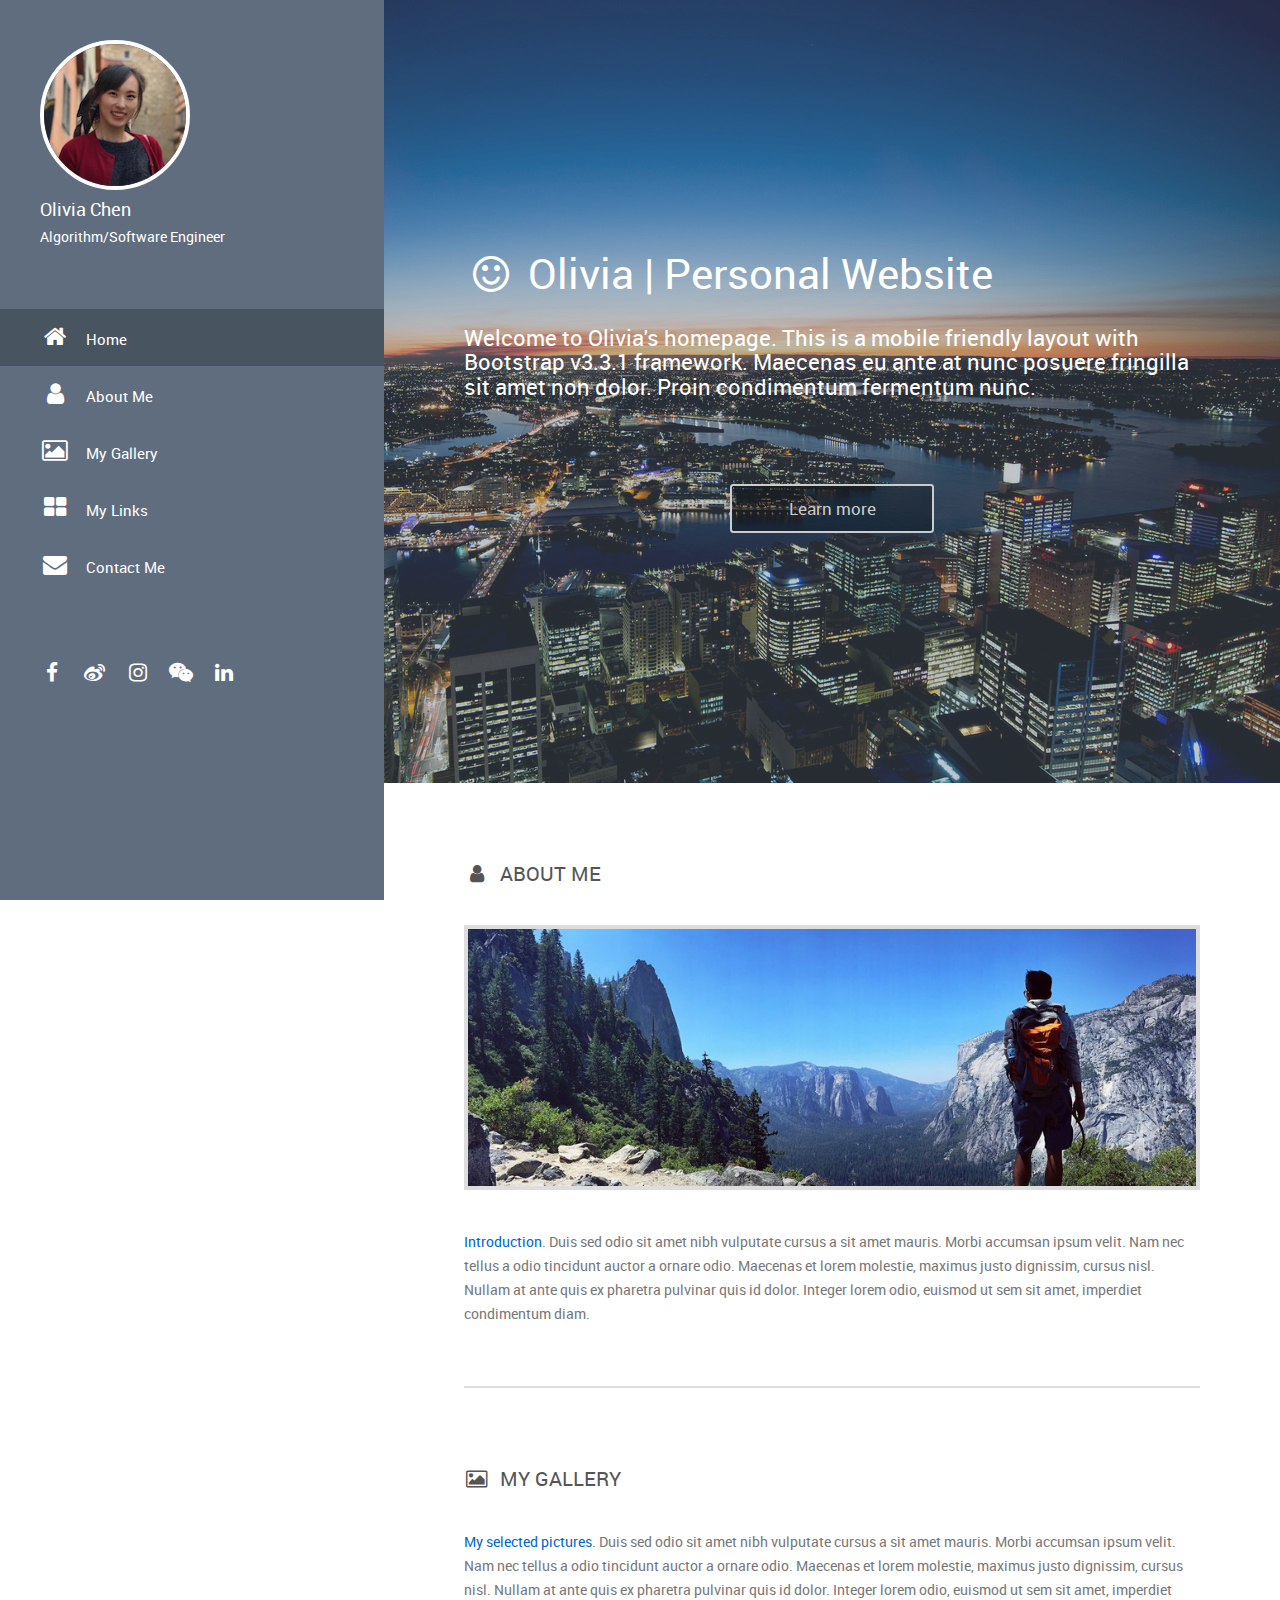
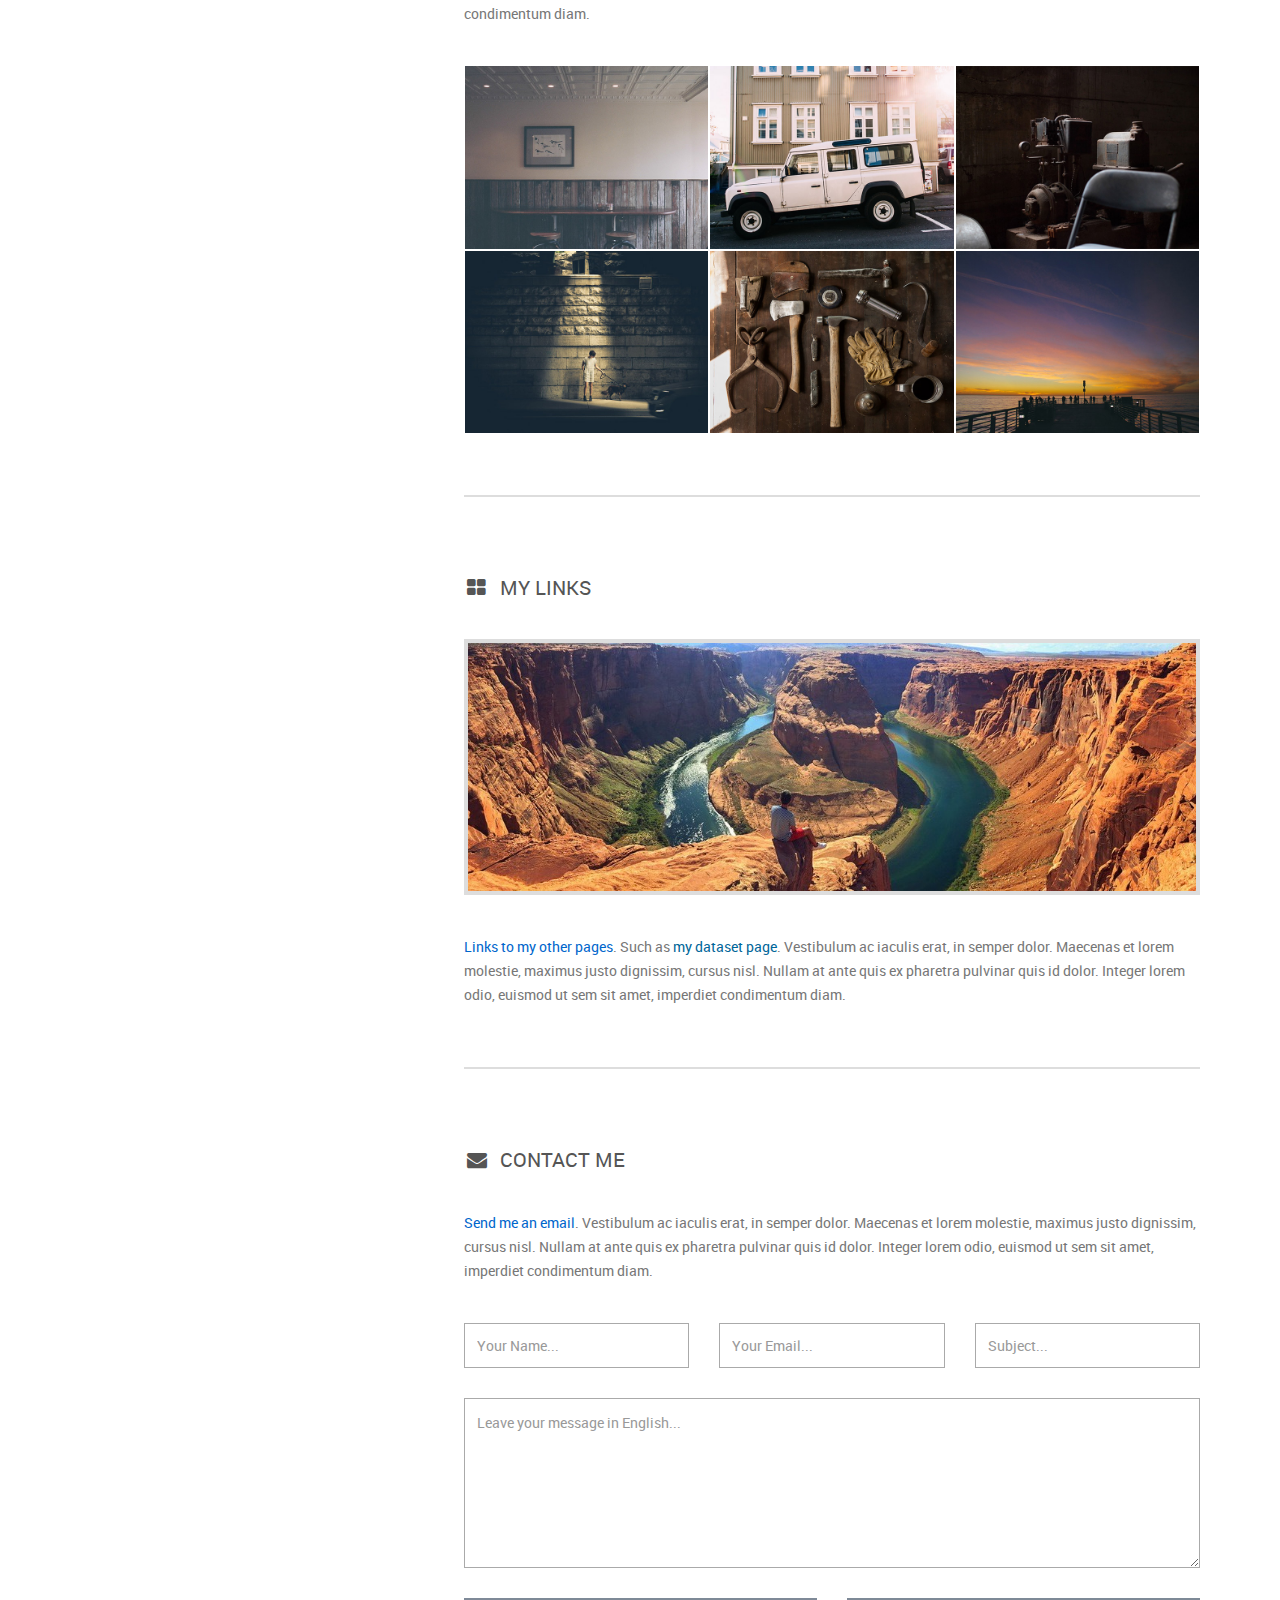
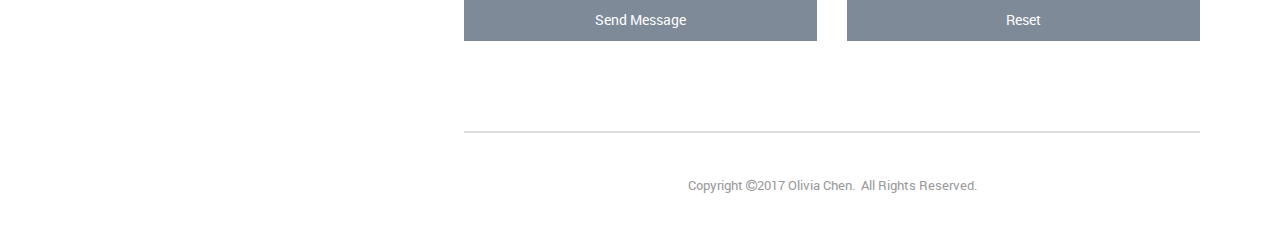
<file: index.html>
<!DOCTYPE html>
<!--[if lt IE 7]>      <html class="no-js lt-ie9 lt-ie8 lt-ie7"> <![endif]-->
<!--[if IE 7]>         <html class="no-js lt-ie9 lt-ie8"> <![endif]-->
<!--[if IE 8]>         <html class="no-js lt-ie9"> <![endif]-->
<!--[if gt IE 8]><!--> <html class="no-js"> <!--<![endif]-->
    <head>
        <meta charset="utf-8">
        <meta http-equiv="X-UA-Compatible" content="IE=edge">
        <title>Olivia's Homepage</title>
        <meta name="description" content="">
        <meta name="viewport" content="width=device-width, initial-scale=1">
        
        <link rel="stylesheet" href="css/normalize.css">
        <link rel="stylesheet" href="css/font-awesome.css">
        <link rel="stylesheet" href="css/bootstrap.min.css">
        <link rel="stylesheet" href="css/templatemo-style.css">
        <script src="js/vendor/modernizr-2.6.2.min.js"></script>
    </head>
    <body>
        <!--[if lt IE 7]>
            <p class="browsehappy">You are using an <strong>outdated</strong> browser. Please <a href="http://browsehappy.com/">upgrade your browser</a> to improve your experience.</p>
        <![endif]-->
    
        <div class="responsive-header visible-xs visible-sm">
            <div class="container">
                <div class="row">
                    <div class="col-md-12">
                        <div class="top-section">
                            <div class="profile-image">
                                <img src="img/profile.jpg" alt="Olivia">
                            </div>
                            <div class="profile-content">
                                <h3 class="profile-title">Olivia Chen</h3>
                                <p class="profile-description">Algorithm/Software Engineer</p>
                            </div>
                        </div>
                    </div>
                </div>
                <a href="#" class="toggle-menu"><i class="fa fa-bars"></i></a>
                <div class="main-navigation responsive-menu">
                    <ul class="navigation">
                        <li><a href="#top2"><i class="fa fa-home fa-fw"></i>Home</a></li>
                        <li><a href="#about"><i class="fa fa-user fa-fw"></i>About</a></li>
                        <li><a href="#projects"><i class="fa fa-photo fa-fw"></i>Gallery</a></li>
                        <li><a href="#links"><i class="fa fa-th-large fa-fw"></i>Links</a></li>
                        <li><a href="#contact"><i class="fa fa-envelope fa-fw"></i>Contact</a></li>
                    </ul>
                </div>
            </div>
        </div>
		
        <!-- SIDEBAR -->
        <div class="sidebar-menu hidden-xs hidden-sm">
            <div class="top-section">
                <div class="profile-image">
                    <img src="img/profile.jpg" onMouseOver="this.src='img/profile-hover.jpg'" onMouseOut="this.src='img/profile.jpg'" alt="Olivia">
                </div>
                <h3 class="profile-title">Olivia Chen</h3>
                <p class="profile-description">Algorithm/Software Engineer</p>
            </div> <!-- top-section -->
            <div class="main-navigation">
                <ul class="navigation">
                    <li><a href="#top"><i class="fa fa-home fa-fw"></i>Home</a></li>
                    <li><a href="#about"><i class="fa fa-user fa-fw"></i>About Me</a></li>
                    <li><a href="#projects"><i class="fa fa-photo fa-fw"></i>My Gallery</a></li>
                    <li><a href="#links"><i class="fa fa-th-large fa-fw"></i>My Links</a></li>
                    <li><a href="#contact"><i class="fa fa-envelope fa-fw"></i>Contact Me</a></li>
                </ul>
            </div> <!-- .main-navigation -->
            <div class="social-icons">
                <ul>
                    <li><a href="http://www.facebook.com/clarenceliangqiao" target="_black"><i class="fa fa-facebook fa-fw"></i></a></li>
                    <li><a href="http://www.weibo.com/clarenceliang" target="_black"><i class="fa fa-weibo fa-fw"></i></a></li>
                    <li><a href="http://www.instagram.com/clarence_liang" target="_black"><i class="fa fa-instagram fa-fw"></i></a></li>
                    <li><a href="javascript:void(0);" onclick="shareOnWechat()"><i class="fa fa-weixin fa-fw"></i></a></li>
                    <li><a href="http://www.linkedin.com/in/qiao-liang-30131b106/" target="_black"><i class="fa fa-linkedin fa-fw"></i></a></li>
                </ul>
            </div> <!-- .social-icons -->
        </div> <!-- .sidebar-menu -->
        

        <!-- WELCOME INFORMATION -->
		<div class="copyrights">Copyright <i class="fa fa-copyright"></i>2017 <a href="#top">Olivia Chen</a>. &nbsp;All Rights Reserved.</a></div>
        
        <div class="banner-bg2 visible-sm visible-xs" id="top2">
            <div class="banner-overlay"></div>
            <div class="welcome-text">
                <h2><i class="fa fa-smile-o fa-fw"></i>&nbsp;Olivia | Personal Website</h2>
                <h5>Welcome to Olivia's homepage. This is a mobile friendly layout with Bootstrap v3.3.1 framework. Maecenas eu ante at nunc posuere fringilla sit amet non dolor. Proin condimentum fermentum nunc.</h5>
            </div>
        </div>

        <div class="banner-bg hidden-sm hidden-xs" id="top">
            <div class="banner-overlay"></div>
            <div class="welcome-text">
                <h2><i class="fa fa-smile-o fa-fw"></i>&nbsp;Olivia | Personal Website</h2>
                <h5>Welcome to Olivia's homepage. This is a mobile friendly layout with Bootstrap v3.3.1 framework. Maecenas eu ante at nunc posuere fringilla sit amet non dolor. Proin condimentum fermentum nunc.</h5>
                <ul class="navigation" align="center">
                    <li><a href="#about" class="learn-more">Learn more</a></li>
                </ul>
            </div>
        </div>


        <!-- MAIN CONTENT -->
        <div class="main-content">
            <div class="fluid-container">

                <div class="content-wrapper">
                
                    <!-- ABOUT -->
                    <div class="page-section" id="about">
                    <div class="row">
                        <div class="col-md-12">
                            <h4 class="widget-title"><i class="fa fa-user fa-fw"></i> &nbsp;ABOUT ME</h4>
                            <div class="about-image">
                                <img src="img/8.jpg" alt="about me">
                            </div>
                            <p><span class="blue">Introduction</span>. Duis sed odio sit amet nibh vulputate cursus a sit amet mauris. Morbi accumsan ipsum velit. Nam nec tellus a odio tincidunt auctor a ornare odio. Maecenas et lorem molestie, maximus justo dignissim, cursus nisl. Nullam at ante quis ex pharetra pulvinar quis id dolor. Integer lorem odio, euismod ut sem sit amet, imperdiet condimentum diam.</p>
                            <hr>
                        </div>
                    </div> <!-- #about -->
                    </div>
                    
                    <!-- PROJECTS -->
                    <div class="page-section" id="projects">
                    <div class="row">
                        <div class="col-md-12">
                            <h4 class="widget-title"><i class="fa fa-photo fa-fw"></i> &nbsp;MY GALLERY</h4>
                            <p><span class="blue">My selected pictures</span>. Duis sed odio sit amet nibh vulputate cursus a sit amet mauris. Morbi accumsan ipsum velit. Nam nec tellus a odio tincidunt auctor a ornare odio. Maecenas et lorem molestie, maximus justo dignissim, cursus nisl. Nullam at ante quis ex pharetra pulvinar quis id dolor. Integer lorem odio, euismod ut sem sit amet, imperdiet condimentum diam.</p>
                        </div>
                    </div>
                    <div class="row projects-holder">
                        <div class="col-md-4 col-sm-6">
                            <div class="project-item">
                                <img src="img/1.jpg" alt="">
                                <div class="project-hover">
                                    <div class="inside">
                                        <h5><a href="#">Pellentesque porta ligula</a></h5>
                                        <p>Lorem ipsum dolor sit amet, consectetur adipiscing elit. Aliquam cursus</p>
                                    </div>
                                </div>
                            </div>
                        </div>
                        <div class="col-md-4 col-sm-6">
                            <div class="project-item">
                                <img src="img/2.jpg" alt="">
                                <div class="project-hover">
                                    <div class="inside">
                                        <h5><a href="#">Pellentesque porta ligula</a></h5>
                                        <p>Lorem ipsum dolor sit amet, consectetur adipiscing elit. Aliquam cursus</p>
                                    </div>
                                </div>
                            </div>
                        </div>
                        <div class="col-md-4 col-sm-6">
                            <div class="project-item">
                                <img src="img/3.jpg" alt="">
                                <div class="project-hover">
                                    <div class="inside">
                                        <h5><a href="#">Pellentesque porta ligula</a></h5>
                                        <p>Lorem ipsum dolor sit amet, consectetur adipiscing elit. Aliquam cursus.</p>
                                    </div>
                                </div>
                            </div>
                        </div>
                        <div class="col-md-4 col-sm-6">
                            <div class="project-item">
                                <img src="img/4.jpg" alt="">
                                <div class="project-hover">
                                    <div class="inside">
                                        <h5><a href="#">Pellentesque porta ligula</a></h5>
                                        <p>Quisque mattis sit amet dolor eu scelerisque. Vivamus bibendum massa et nisl tempus commodo.</p>
                                    </div>
                                </div>
                            </div>
                        </div>
                        <div class="col-md-4 col-sm-6">
                            <div class="project-item">
                                <img src="img/5.jpg" alt="">
                                <div class="project-hover">
                                    <div class="inside">
                                        <h5><a href="#">Pellentesque porta ligula</a></h5>
                                        <p>Quisque mattis sit amet dolor eu scelerisque. Vivamus bibendum massa et nisl tempus commodo.</p>
                                    </div>
                                </div>
                            </div>
                        </div>
                        <div class="col-md-4 col-sm-6">
                            <div class="project-item">
                                <img src="img/6.jpg" alt="">
                                <div class="project-hover">
                                    <div class="inside">
                                        <h5><a href="#">Pellentesque porta ligula</a></h5>
                                        <p>Quisque mattis sit amet dolor eu scelerisque. Vivamus bibendum massa et nisl tempus commodo.</p>
                                    </div>
                                </div>
                            </div>
                        </div>
                    </div> <!-- .projects-holder -->
                    </div>
                    <hr>


                    <!-- link -->
                    <div class="page-section" id="links">
                    <div class="row">
                        <div class="col-md-12">
                            <h4 class="widget-title"><i class="fa fa-th-large fa-fw"></i> &nbsp;MY LINKS</h4>
                            <div class="about-image">
                                <img src="img/9.jpg" alt="my links">
                            </div>
                            <p><span class="blue">Links to my other pages</span>. Such as <a rel="nofollow" href="http://www.clarenceliang.com/dataset">my dataset page</a>. Vestibulum ac iaculis erat, in semper dolor. Maecenas et lorem molestie, maximus justo dignissim, cursus nisl. Nullam at ante quis ex pharetra pulvinar quis id dolor. Integer lorem odio, euismod ut sem sit amet, imperdiet condimentum diam.</p>
                            </p>
                        <hr>
                        </div>
                    </div> <!-- #about -->
                    </div>


                    <!-- CONTACT -->
                    <div class="page-section" id="contact">
                    <div class="row">
                        <div class="col-md-12">
                            <h4 class="widget-title"><i class="fa fa-envelope fa-fw"></i> &nbsp;CONTACT ME</h4>
                            <p><span class="blue">Send me an email</span>. Vestibulum ac iaculis erat, in semper dolor. Maecenas et lorem molestie, maximus justo dignissim, cursus nisl. Nullam at ante quis ex pharetra pulvinar quis id dolor. Integer lorem odio, euismod ut sem sit amet, imperdiet condimentum diam.</p>
                        </div>
                    </div>
                    <div class="row">
                        <form action="mailto:clarenceliang@foxmail.com" method="post" class="contact-form">
                            <fieldset class="col-md-4 col-sm-6">
                                <input type="text" id="your-name" placeholder="Your Name...">
                            </fieldset>
                            <fieldset class="col-md-4 col-sm-6">
                                <input type="email" id="email" placeholder="Your Email...">
                            </fieldset>
                            <fieldset class="col-md-4 col-sm-12">
                                <input type="text" id="your-subject" placeholder="Subject...">
                            </fieldset>
                            <fieldset class="col-md-12 col-sm-12">
                                <textarea name="message" id="message" cols="30" rows="6" placeholder="Leave your message in English..."></textarea>
                            </fieldset>
                            <fieldset class="col-md-6 col-sm-6">
                                <input type="submit" class="button big default" value="Send Message">
                            </fieldset>
                            <fieldset class="col-md-6 col-sm-6" style = "text-align:right;">
                                <input type="reset" class="button big default" ; value="Reset">
                            </fieldset>
                        </form>
                    </div> <!-- .contact-form -->
                    </div>
                    <hr>

                    <div class="row" id="footer">
                        <div class="col-md-12 text-center">
                            <p class="copyright-text">Copyright <i class="fa fa-copyright"></i>2017 
                                <nobr class="navigation">
                                    <a href="#top">Olivia Chen</a>. &nbsp;All Rights Reserved.
                                </nobr>
                            </p>
                        </div>
                    </div>

                </div>

            </div>
        </div>

        <script src="js/vendor/jquery-1.10.2.min.js"></script>
        <script src="js/min/plugins.min.js"></script>
        <script src="js/min/main.min.js"></script>
        <script src="js/jquery.parallax.js"></script>

    </body>
</html>
</file>
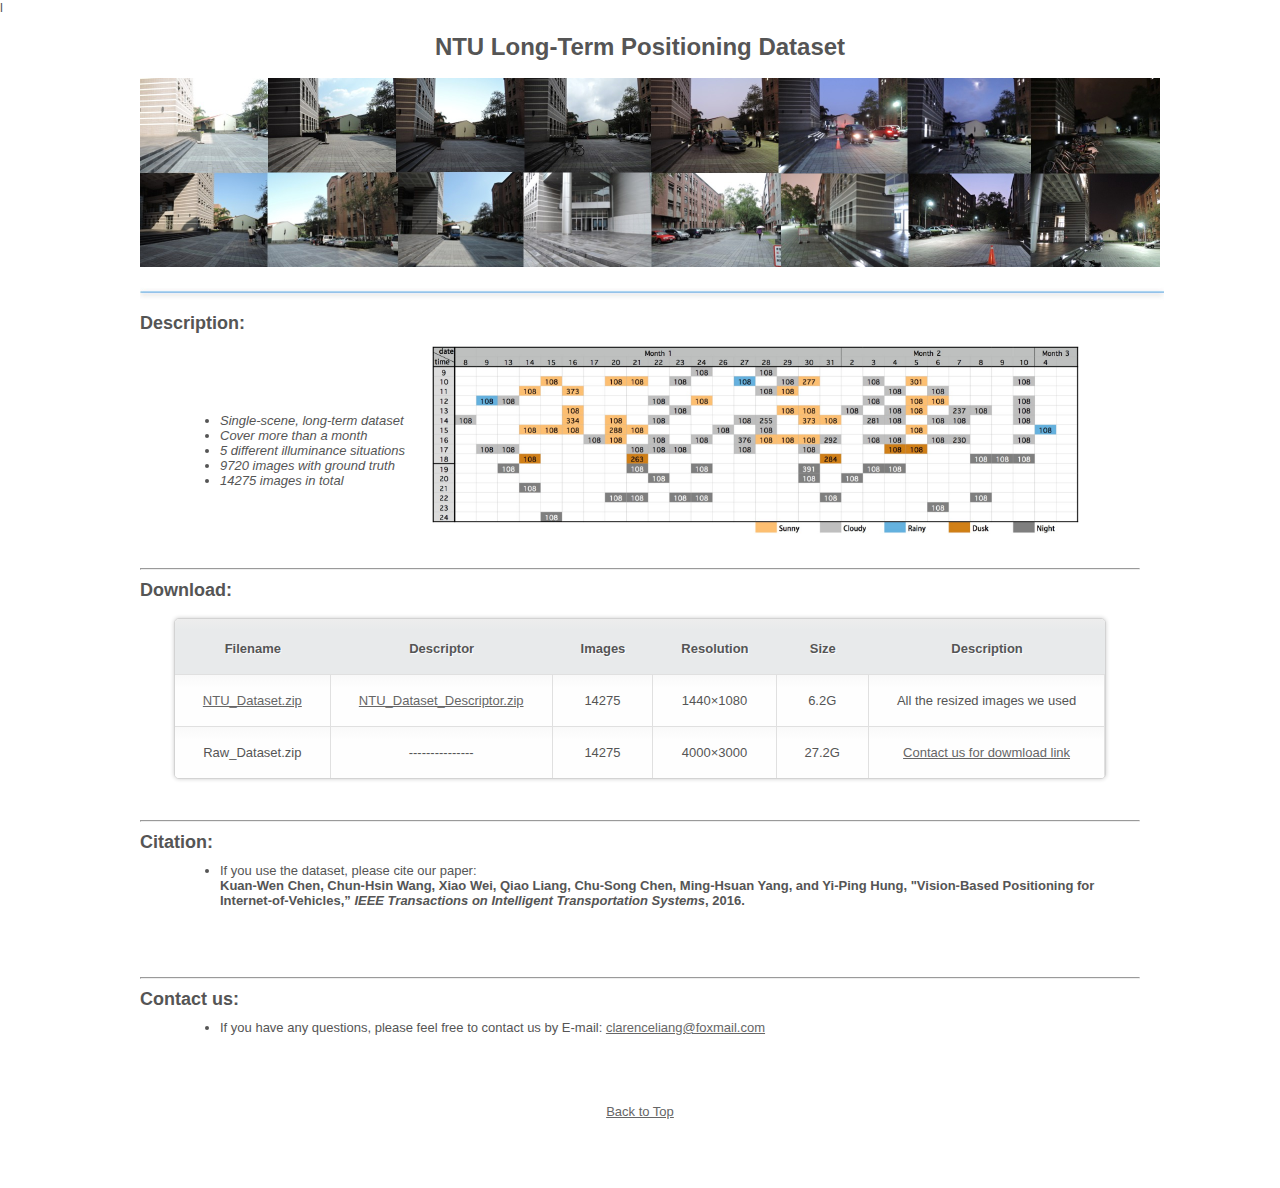
<file: dataset/index.html>
l<!doctype html>
<html>
<head>
	<meta charset="UTF-8">
	<style type="text/css">
	html, body, div, span, object, iframe,
	h2, h3, h4, h5, h6, blockquote, pre,
	abbr, address, cite, code,
	del, dfn, em, img, ins, kbd, q, samp,
	small, strong, sub, sup, var,
	b, i,
	dl, dt, dd, ol, ul, li,
	fieldset, form, label, legend,
	table, caption, tbody, tfoot, thead, tr, th, td {
		margin:0;
		padding:0;
		border:0;
		outline:0;
		font-size:100%;
		vertical-align:baseline;
		background:transparent;
	}
	
	a {color:#666;}
	
	table {
		overflow:hidden;
		border:1px solid #d3d3d3;
		background:#fefefe;
		width:70%;
		margin:2% auto 0;
		-moz-border-radius:5px; /* FF1+ */
		-webkit-border-radius:5px; /* Saf3-4 */
		border-radius:5px;
		-moz-box-shadow: 0 0 4px rgba(0, 0, 0, 0.2);
		-webkit-box-shadow: 0 0 4px rgba(0, 0, 0, 0.2);
	}
	
	th, td {padding:18px 28px 18px; text-align:center; }
	
	th {padding-top:22px; text-shadow: 1px 1px 1px #fff; background:#e8eaeb;}
	
	td {border-top:1px solid #e0e0e0; border-right:1px solid #e0e0e0;}
	
	tr.odd-row td {background:#f6f6f6;}
	
	td.first, th.first {text-align:left}
	
	td.last {border-right:none;}

	td {
		background: -moz-linear-gradient(100% 25% 90deg, #fefefe, #f9f9f9);
		background: -webkit-gradient(linear, 0% 0%, 0% 25%, from(#f9f9f9), to(#fefefe));
	}
	
	tr.odd-row td {
		background: -moz-linear-gradient(100% 25% 90deg, #f6f6f6, #f1f1f1);
		background: -webkit-gradient(linear, 0% 0%, 0% 25%, from(#f1f1f1), to(#f6f6f6));
	}
	
	th {
		background: -moz-linear-gradient(100% 20% 90deg, #e8eaeb, #ededed);
		background: -webkit-gradient(linear, 0% 0%, 0% 20%, from(#ededed), to(#e8eaeb));
	}
	
	tr:first-child th.first {
		-moz-border-radius-topleft:5px;
		-webkit-border-top-left-radius:5px; /* Saf3-4 */
	}
	
	tr:first-child th.last {
		-moz-border-radius-topright:5px;
		-webkit-border-top-right-radius:5px; /* Saf3-4 */
	}
	
	tr:last-child td.first {
		-moz-border-radius-bottomleft:5px;
		-webkit-border-bottom-left-radius:5px; /* Saf3-4 */
	}
	
	tr:last-child td.last {
		-moz-border-radius-bottomright:5px;
		-webkit-border-bottom-right-radius:5px; /* Saf3-4 */
	}
	body {
		margin:0;
		padding:0;
		font:13px/15px "Helvetica Neue",Arial, Helvetica, sans-serif;
		color: #555;
	}
	.main {margin: 0 auto; width : 1000px;}
	.box{margin:10px auto;}
	.box .img{float:right;display:inline;margin-right:6%;}
	.box .list{float:left;margin-left:8%;}
</style>
<title>NTU Image Dataset</title>
</head>

<body>
<div class="main">
<h1 style="text-align: center; font-size: 24px;">
	<strong><p>NTU Long-Term Positioning Dataset</p></strong>
</h1>
<div align="center"><p><img src="dataset.jpg" width="1020" height="189"  alt=""/></p></div>
<div class="box">
	<div align="center"><img src="line.jpg" width="1024" height="23"  alt=""/></div>
	<p><span style="font-size: 18px;"><strong>Description:</strong></span></p>
    <div class="list">
    <ul>
    	<ol><p>&nbsp;</p></ol><ol><p>&nbsp;</p></ol>
		<li><em>Single-scene, long-term dataset</em></li>
		<li><em>Cover more than a month</em></li>
		<li><em>5 different illuminance situations</em></li>
		<li><em>9720 images with ground truth</em></li>
		<li><em>14275 images in total</em></li>
	</ul>
    </div>
    <div class="img">
		<img src="form.jpg" width="650" height="190"  alt=""/>
	</div>
</div>
<div class="box">
	<ol><p>&nbsp;</p></ol><ol><p>&nbsp;</p></ol><ol><p>&nbsp;</p></ol><ol><p>&nbsp;</p></ol><ol><p>&nbsp;</p></ol><ol><p>&nbsp;</p></ol><ol><p>&nbsp;</p></ol><ol><p>&nbsp;</p></ol><ol>
	<hr />
	<p><span style="font-size: 18px;"><strong>Download:</strong></span></p>
    <div id="content">
    <table cellspacing="0">
    <tr><th>Filename</th><th>Descriptor</th><th>Images</th><th>Resolution</th><th>Size</th><th>Description</th></tr>
    <tr><td><a href="http://140.112.31.113/dataset/NTU_Dataset.zip">NTU_Dataset.zip</a></td><td><a href="http://140.112.31.113/dataset/NTU_Dataset_Descriptor.zip">NTU_Dataset_Descriptor.zip</a></td><td>14275</td><td>1440×1080</td><td>6.2G</td><td noWrap>All the resized images we used</td></tr>
    <tr><td>Raw_Dataset.zip</td><td>---------------</td><td>14275</td><td>4000×3000</td><td>27.2G</td><td><a href="mailto:clarenceliang@foxmail.com">Contact us for dowmload link<a></td></tr>
    </table>
</div>
</div>
<div class "box">
	<ol><p>&nbsp;</p></ol>
	<hr />
	<p><span style="font-size: 18px;"><strong>Citation:</strong></span></p>
    <ul>
      <li style="margin-left:8%">If you use the dataset, please cite our paper:</li>
    </ul>
	<b>
      <ul style="margin-left:8%">Kuan-Wen Chen, Chun-Hsin Wang, Xiao Wei, Qiao Liang, Chu-Song Chen, Ming-Hsuan Yang, and Yi-Ping Hung, "Vision-Based Positioning for Internet-of-Vehicles,” <i>IEEE Transactions on Intelligent Transportation Systems</i>, 2016.</ul>
    </b>
		<ol><p>&nbsp;</p></ol><ol><p>&nbsp;</p></ol>
</div>
<div class "box">
	<hr />
	<p><span style="font-size: 18px;"><strong>Contact us:</strong></span></p>
	<ul>
      <li style="margin-left:8%">If you have any questions, please feel free to contact us by E-mail: <a href="mailto:clarenceliang@foxmail.com">clarenceliang@foxmail.com<a></li>
    </ul>
    <ol><p>&nbsp;</p></ol>
    <ol><p>&nbsp;</p></ol>
    <p style="text-align: center;"><a href="#">Back to Top</a><p>
    <ol><p>&nbsp;</p></ol>
    <ol><p>&nbsp;</p></ol>
    
</div>
</div>
</body>
</html>
</file>
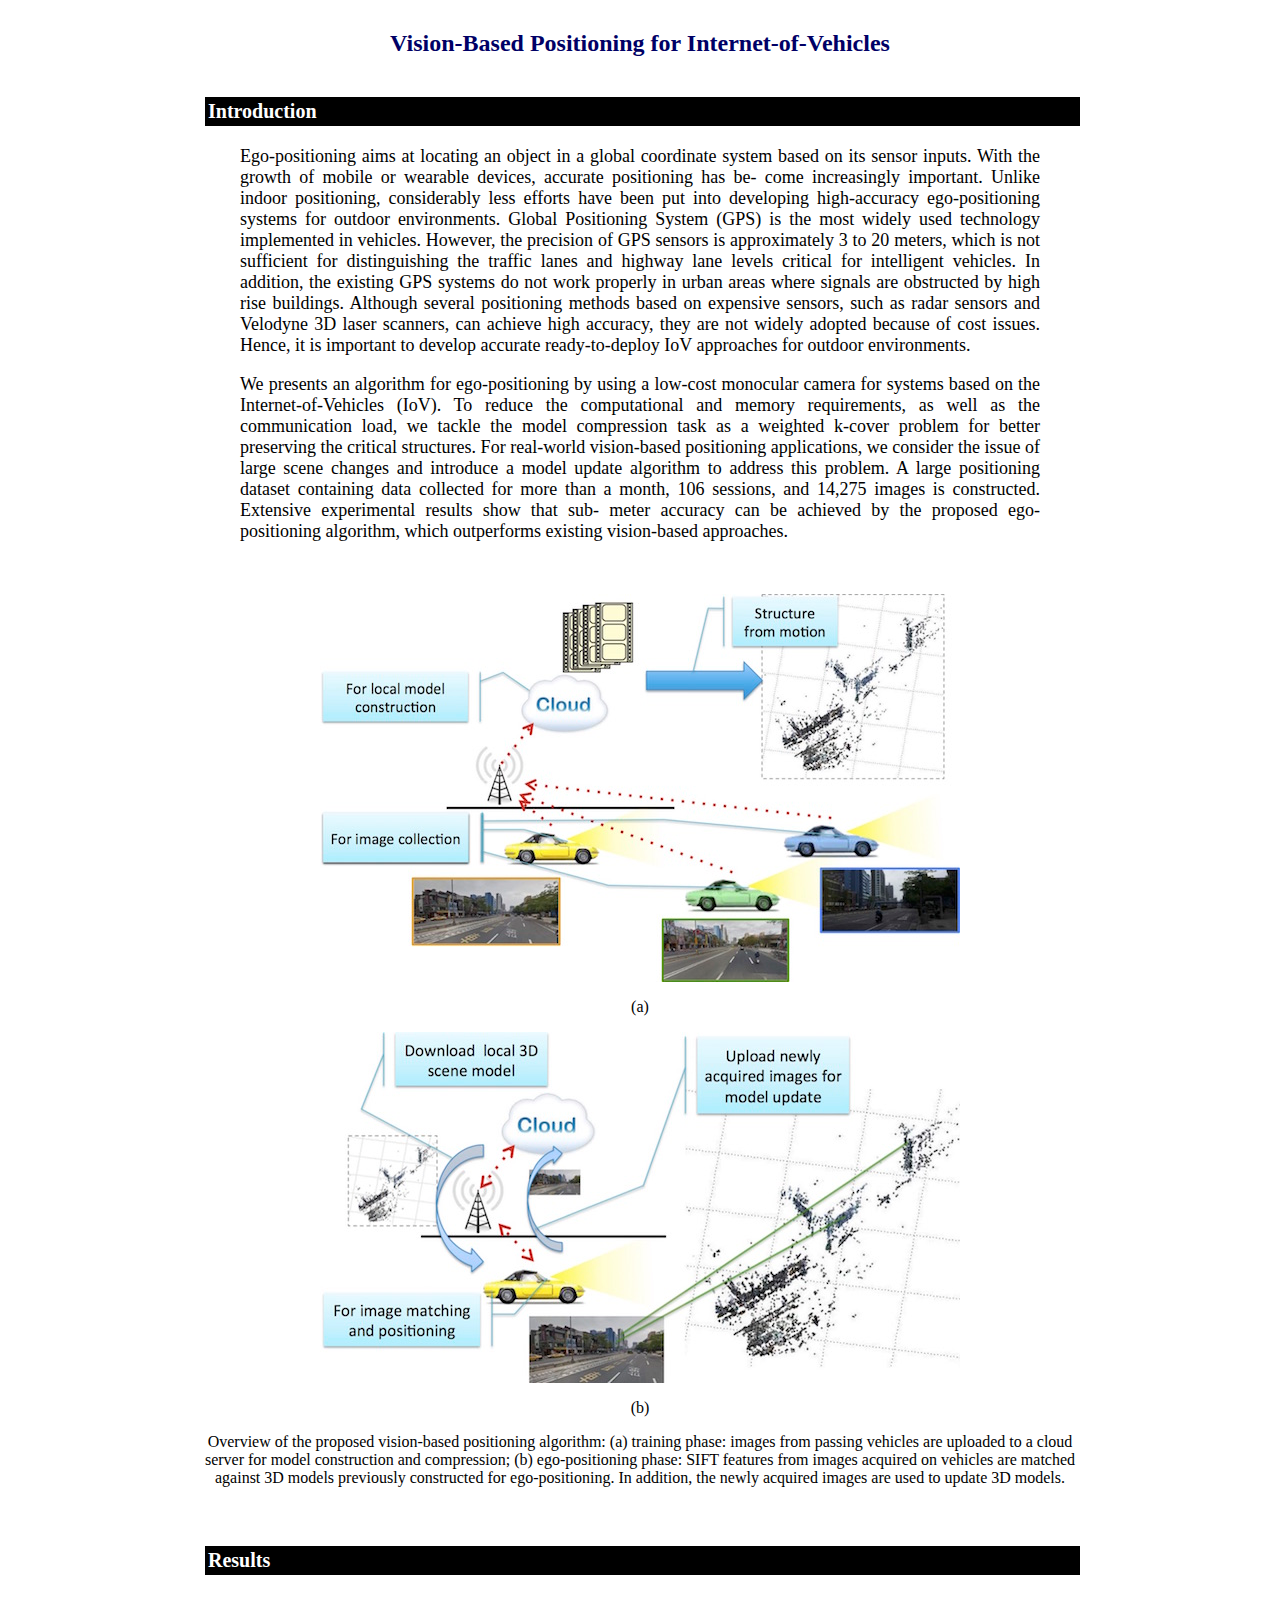
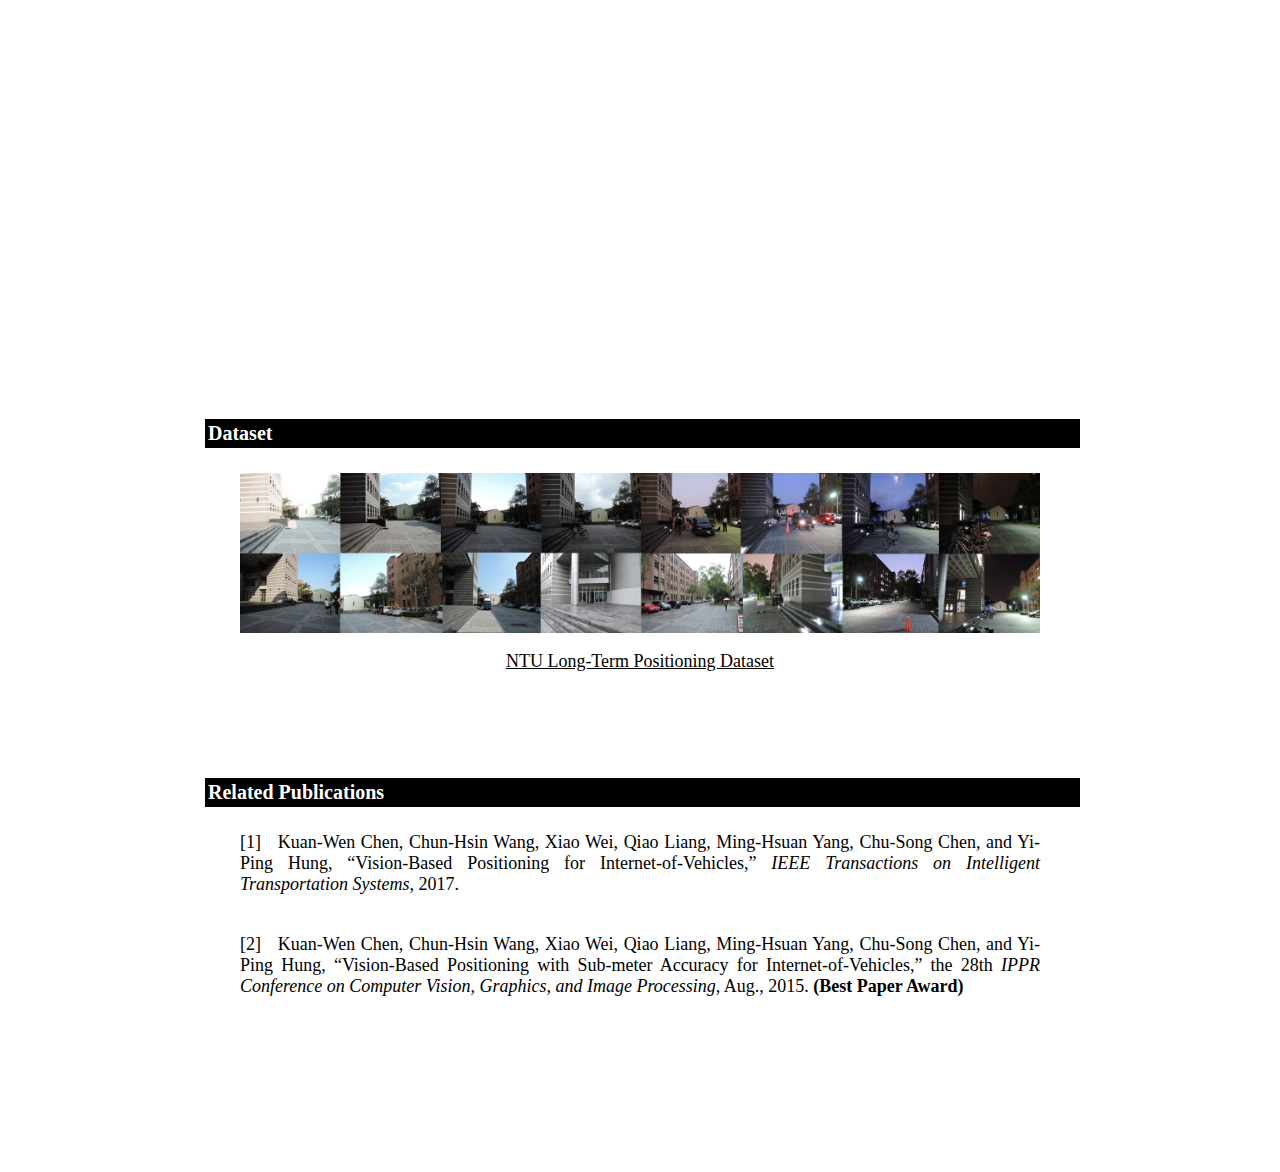
<file: positioning/index.html>
<html xmlns="http://www.w3.org/1999/xhtml"><head>
<meta http-equiv="Content-Type" content="text/html; charset=utf-8">
<title>Vision-Based Positioning</title>
<style type="text/css">
<!--
a:link {
	color: #000000;
}
a:visited {
	color: #000000;
}
body {
	margin-top: 20px;
	margin-bottom: 50px;
}
.style3 {
	color: #000066
}
.style4 {font-size: 18px}
.style8 {font-size: 20px}
.style10 {font-size: 20px; font-weight: bold; color: #FFFFFF; }
.style12 {
	font-size: 20px;
	font-weight: bold;
}
.style13 {color: #FFFFFF}
-->
</style>
<style type="text/css"></style></head>

<body>
<table width="897" border="0" align="center" cellpadding="10" cellspacing="0">
      <tbody><tr>
        <td height="46" align="right"><h2 align="center" class="style3">Vision-Based Positioning for Internet-of-Vehicles</h2></td>
      </tr>
      <tr>
        <td height="20" align="right" bgcolor="#FFFFFF"><table width="875" border="0" bgcolor="#000000">
          <tbody><tr>
              <td><span class="style10"> Introduction</span></td>
            </tr>
          </tbody></table></td>
  </tr>
  <tr align="center">
    <td height="601" align="center" valign="top"><div align="justify">
      <blockquote>
        <p class="style4">Ego-positioning aims at locating an object in a global coordinate system based on its sensor inputs. With the growth of mobile or wearable devices, accurate positioning has be- come increasingly important. Unlike indoor positioning, considerably less efforts have been put into developing high-accuracy ego-positioning systems for outdoor environments. Global Positioning System (GPS) is the most widely used technology implemented in vehicles. However, the precision of GPS sensors is approximately 3 to 20 meters, which is not sufficient for distinguishing the traffic lanes and highway lane levels critical for intelligent vehicles. In addition, the existing GPS systems do not work properly in urban areas where signals are obstructed by high rise buildings. Although several positioning methods based on expensive sensors, such as radar sensors and Velodyne 3D laser scanners, can achieve high accuracy, they are not widely adopted because of cost issues. Hence, it is important to develop accurate ready-to-deploy IoV approaches for outdoor environments.</p>
        <p class="style4">We presents an algorithm for ego-positioning by using a low-cost monocular camera for systems based on the Internet-of-Vehicles (IoV). To reduce the computational and memory requirements, as well as the communication load, we tackle the model compression task as a weighted k-cover problem for better preserving the critical structures. For real-world vision-based positioning applications, we consider the issue of large scene changes and introduce a model update algorithm to address this problem. A large positioning dataset containing data collected for more than a month, 106 sessions, and 14,275 images is constructed. Extensive experimental results show that sub- meter accuracy can be achieved by the proposed ego-positioning algorithm, which outperforms existing vision-based approaches.</p>
        <p><br>
        </p>
      </blockquote>
    </div>
    <p><img src="Image/FigureOverviewa.jpg" width="640" height="388" alt=""></p>
    <p>(a)</p>
    <p><img src="Image/FigureOverviewb.jpg" width="640" height="351" alt=""></p>
    <p>(b)</p>
    <div title="Page 1">
      <div>
        <div>
          <div>
            <p>Overview of the proposed vision-based positioning algorithm: (a) training phase: images from passing vehicles are uploaded to a cloud server for model construction and compression; (b) ego-positioning phase: SIFT features from images acquired on vehicles are matched against 3D models previously constructed for ego-positioning. In addition, the newly acquired images are used to update 3D models. </p>
            <br>
          </div>
        </div>
      </div>
    </div></td>
  </tr>
  <tr bgcolor="#000000">
    <td height="59" align="right" bgcolor="#FFFFFF"><table width="875" border="0" bgcolor="#000000">
      <tbody><tr>
        <td><span class="style10">Results</span></td>
      </tr>
    </tbody></table></td>
  </tr>
  <tr align="center">
    <td height="346" align="center" valign="top"><iframe title="YouTube video player" width="640" height="360" src="http://www.youtube.com/embed/ZLjHGcqhbYA" frameborder="0" allowfullscreen=""></iframe>
    <p>&nbsp;</p></td>
  </tr>
  <tr>
    <td height="59" align="right" bgcolor="#FFFFFF"><table width="875" border="0" bgcolor="#000000">
      <tbody><tr>
        <td><span class="style10"> Dataset</span></td>
      </tr>
    </tbody></table></td>
  </tr>
  <tr align="center">
    <td height="300" align="center" valign="top"><div align="justify" class="style4">
      <blockquote>
        <p><img src="Image/dataset.jpg" width="800" height="160" alt=""></p>
          <p align="center"><a href="http://www.clarenceliang.com/dataset">NTU Long-Term Positioning Dataset</a>
          </p>
      </blockquote>
    </div></td>
  </tr>
  <tr>
    <td height="59" align="right" bgcolor="#FFFFFF"><table width="875" border="0" bgcolor="#000000">
      <tbody><tr>
        <td><span class="style10"> Related Publications</span></td>
      </tr>
    </tbody></table></td>
  </tr>
  <tr align="center">
    <td height="300" align="center" valign="top"><div align="justify" class="style4">
      <blockquote>
        <p>[1]&nbsp;&nbsp;&nbsp;Kuan-Wen Chen, Chun-Hsin Wang, Xiao Wei, Qiao Liang, Ming-Hsuan Yang, Chu-Song Chen, and Yi-Ping Hung, “Vision-Based Positioning for Internet-of-Vehicles,” <em>IEEE Transactions on Intelligent Transportation Systems</em>, 2017. <br>
          <br>
          </p>
          <p>[2]&nbsp;&nbsp;&nbsp;Kuan-Wen Chen, Chun-Hsin Wang, Xiao Wei, Qiao Liang, Ming-Hsuan Yang, Chu-Song Chen, and Yi-Ping Hung, “Vision-Based Positioning with Sub-meter Accuracy for Internet-of-Vehicles,” the 28th <em>IPPR Conference on Computer Vision, Graphics, and Image Processing</em>, Aug., 2015. <strong>(Best Paper Award)</strong><br>
          <br>
          </p>
      </blockquote>
    </div></td>
  </tr>
</tbody></table>




</body></html>
</file>
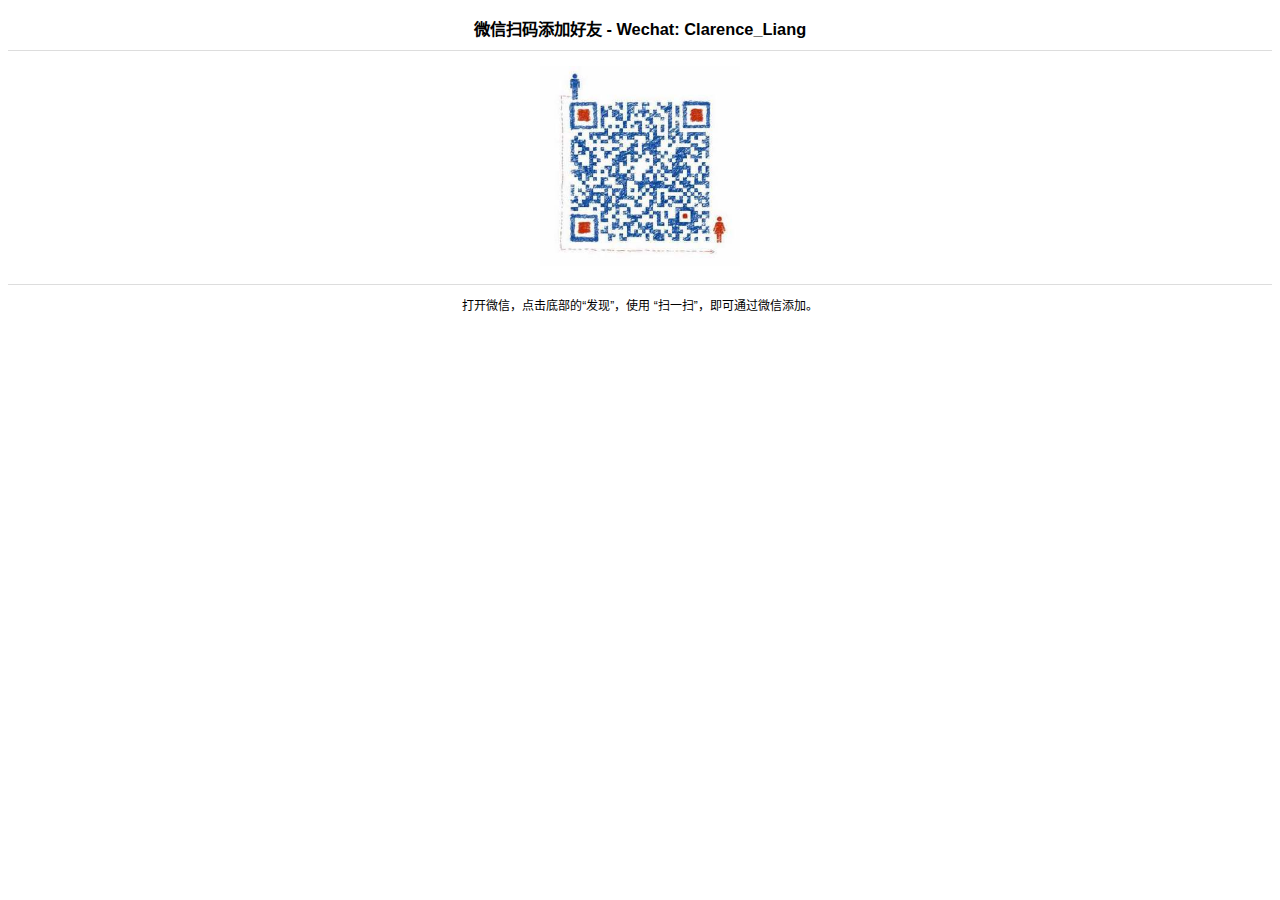
<file: wechat/index.html>
<!DOCTYPE html>
<html lang="zh-cn"><head>
    <meta charset="utf-8">
    <title>微信扫码添加 - Clarence Liang</title>
    <style>
        body{ font-family: Verdana,Arial,Helvetica,sans-serif; font-size: 14px;}
    </style>
<style type="text/css"></style></head>
<body>
    <h3 style="border-bottom: 1px solid #DDDDDD; margin-bottom:15px; padding-bottom: 10px; text-align:center;">微信扫码添加好友 - Wechat: Clarence_Liang</h3>
    <div id="qrcode" style="margin-bottom:15px;" align="center">
    <img src="Wechat.jpeg" width="200" height="200"></div>
    <div style="border-top: 1px solid #DDDDDD;padding-top:11px;">
        <div style="font-size:12px;" align="center">打开微信，点击底部的“发现”，使用 “扫一扫”，即可通过微信添加。</div>
    </div>


</body></html>
</file>
<file: css/templatemo-style.css>
/*
Volton Template

*/

@font-face {
  font-family: 'robotolight';
  src: url("../fonts/Roboto-Light-webfont.eot");
  src: url("../fonts/Roboto-Light-webfont.eot?#iefix") format("embedded-opentype"), url("../fonts/Roboto-Light-webfont.woff") format("woff"), url("../fonts/Roboto-Light-webfont.ttf") format("truetype"), url("../fonts/Roboto-Light-webfont.svg#robotolight") format("svg");
  font-weight: normal;
  font-style: normal;
}
@font-face {
  font-family: 'robotoregular';
  src: url("../fonts/Roboto-Regular-webfont.eot");
  src: url("../fonts/Roboto-Regular-webfont.eot?#iefix") format("embedded-opentype"), url("../fonts/Roboto-Regular-webfont.woff") format("woff"), url("../fonts/Roboto-Regular-webfont.ttf") format("truetype"), url("../fonts/Roboto-Regular-webfont.svg#robotoregular") format("svg");
  font-weight: normal;
  font-style: normal;
}
@font-face {
  font-family: 'robotobold';
  src: url("../fonts/Roboto-Bold-webfont.eot");
  src: url("../fonts/Roboto-Bold-webfont.eot?#iefix") format("embedded-opentype"), url("../fonts/Roboto-Bold-webfont.woff") format("woff"), url("../fonts/Roboto-Bold-webfont.ttf") format("truetype"), url("../fonts/Roboto-Bold-webfont.svg#robotobold") format("svg");
  font-weight: normal;
  font-style: normal;
}
.copyrights{text-indent:-9999px;height:0;line-height:0;font-size:0;overflow:hidden;}

/*---------------------------------------------------------
 1. Reset
-------------------------------------------------------- */
html, body, div, span, applet, object, iframe, h1, h2, h3, h4, h5, h6, p, blockquote, pre, a, abbr, acronym, address, big, cite, code, del, dfn, em, img, ins, kbd, q, s, samp, small, strike, strong, sub, sup, tt, var, b, u, i, center, dl, dt, dd, ol, ul, li, fieldset, form, label, legend, table, caption, tbody, tfoot, thead, tr, th, td, article, aside, canvas, details, embed, figure, figcaption, footer, header, hgroup, menu, nav, output, ruby, section, summary, time, mark, audio, video {
  margin: 0;
  padding: 0;
  border: 0;
  font-size: 100%;
  vertical-align: baseline;
}

.blue {
	color: #06C;
}

.green {
	color: #090;
}

main {
  display: block;
}

body {
  line-height: 1;
}

ol,
ul {
  list-style: none;
}

blockquote,
q {
  quotes: none;
}

blockquote:before,
blockquote:after {
  content: '';
  content: none;
}

table {
  border-collapse: collapse;
  border-spacing: 0;
}

html {
  font-size: 100%;
  -webkit-text-size-adjust: 100%;
  -ms-text-size-adjust: 100%;
}

a:focus {
  outline: none;
}

article,
aside,
details,
figcaption,
figure,
footer,
header,
hgroup,
nav,
section {
  display: block;
}

audio,
canvas,
video {
  display: inline-block;
  *display: inline;
  *zoom: 1;
}

audio:not([controls]) {
  display: none;
}

sub,
sup {
  line-height: 0;
  position: relative;
  vertical-align: baseline;
}

sup {
  top: -.5em;
}

sub {
  bottom: -.25em;
}

img {
  border: 0;
  -ms-interpolation-mode: bicubic;
}
  .learn-more{
    -moz-appearance: none;
    -webkit-appearance: none;
    -ms-appearance: none;
    appearance: none;
    -moz-transition: background-color 0.2s ease-in-out, color 0.2s ease-in-out, border-color 0.2s ease-in-out;
    -webkit-transition: background-color 0.2s ease-in-out, color 0.2s ease-in-out, border-color 0.2s ease-in-out;
    -ms-transition: background-color 0.2s ease-in-out, color 0.2s ease-in-out, border-color 0.2s ease-in-out;
    transition: background-color 0.2s ease-in-out, color 0.2s ease-in-out, border-color 0.2s ease-in-out;
    background-color: rgba(0,0,0,0.3);
    border-radius: 0.2em;
    border: solid 2px #CCCCCC;
    color: #CCCCCC!important;
    cursor: pointer;
    display: inline-block;
    font-weight: 400;
    height: 3.15em;
    height: calc(2.9em);
    line-height: 2.7em;
    min-width: 12em;
    padding: 0 1.5em;
    text-align: center;
    text-decoration: none;
    white-space: nowrap;
    font-size: 17px;
    margin-top: 5em;

  }
    .learn-more:hover{
      background-color: rgba(255,255,255,0.1);
      border-color: rgba(73, 191, 157, 1);
      color: #49bf9d !important;
    }


  .nextbutton {
    -moz-appearance: none;
    -webkit-appearance: none;
    -ms-appearance: none;
    appearance: none;
    -moz-transition: background-color 0.2s ease-in-out, color 0.2s ease-in-out, border-color 0.2s ease-in-out;
    -webkit-transition: background-color 0.2s ease-in-out, color 0.2s ease-in-out, border-color 0.2s ease-in-out;
    -ms-transition: background-color 0.2s ease-in-out, color 0.2s ease-in-out, border-color 0.2s ease-in-out;
    transition: background-color 0.2s ease-in-out, color 0.2s ease-in-out, border-color 0.2s ease-in-out;
    border-radius: 0.2em;
    border: solid 2px #DEDEDE;
    color: #DEDEDE!important;
    cursor: pointer;
    display: inline-block;
    font-weight: 400;
    height: 3.15em;
    height: calc(1.6em);
    line-height: 1.45em;
    min-width: 5em;
    padding: 0 1.5em;
    text-align: center;
    text-decoration: none;
    white-space: nowrap;
    font-size: 30px;
    margin-top: 1em;
  }
    .nextbutton:hover {
      /*background-color: rgba(255,255,255,0.1);*/
      border-color: #49bf9d;
      color: #49bf9d !important;
    }


button,
input,
select,
textarea {
  font-size: 100%;
  margin: 0;
  vertical-align: baseline;
  *vertical-align: middle;
}

button,
input {
  line-height: normal;
  *overflow: visible;
}

button::-moz-focus-inner,
input::-moz-focus-inner {
  border: 0;
  padding: 0;
}

button,
input[type="button"],
 {
  cursor: pointer;
  -webkit-appearance: button;
}

input[type="submit"] {
  cursor: pointer;
  -webkit-appearance: button;
  opacity:0.8;
}

input[type="reset"]
{
  cursor: pointer;
  -webkit-appearance: button;
  opacity:0.8;
}

input[type="submit"]:hover {
  opacity: 0.9;
  background-color: #49bf9d !important;
}

input[type="reset"]:hover {
  opacity:0.9;
  background-color: #49bf9d !important;
}

input[type="search"] {
  -webkit-appearance: textfield;
}

input[type="search"]:-webkit-search-decoration {
  -webkit-appearance: none;
}

textarea {
  overflow: auto;
  vertical-align: top;
}

/*---------------------------------------------------------
 2. Basic Style
-------------------------------------------------------- */
body {
  font-size: 14px;
  line-height: 24px;
  color: #777777;
  font-family: 'robotoregular';
  overflow-x: hidden;
}

a {
  color: #006699;
  -webkit-transition: all 200ms ease-in-out;
  -moz-transition: all 200ms ease-in-out;
  -ms-transition: all 200ms ease-in-out;
  -o-transition: all 200ms ease-in-out;
  transition: all 200ms ease-in-out;
  text-decoration: none !important;
}
a:hover {
  color: #555555;
}

h1, h2, h3, h4, h5 {
  color: #555555;
}

::-webkit-input-placeholder {
  color: #999999;
}

:-moz-placeholder {
  /* Firefox 18- */
  color: #999999;
}

::-moz-placeholder {
  /* Firefox 19+ */
  color: #999999;
}

:-ms-input-placeholder {
  color: #999999;
}

.main-content,
.banner-bg,
.banner-bg2{
  float: right;
  width: 77%;
}
@media screen and (max-width: 1290px) {
  .main-content,
  .banner-bg,
  .banner-bg2 {
    width: 70%;
  }
}
@media screen and (max-width: 992px) {
  .main-content,
  .banner-bg,
  .banner-bg2 {
    width: 100%;
  }
}

.content-wrapper {
  padding: 0 80px;
}
@media screen and (max-width: 992px) {
  .content-wrapper {
    padding: 0 30px;
  }
}

h4.widget-title {
  font-size: 20px;
  font-family:'robotoregular';
  text-transform: none;
  margin-bottom: 40px;
}

hr {
  position: relative;
  outline: 0;
  border: 0;
  width: 100%;
  height: 2px;
  background: #dddddd;
  margin-top: 60px;
  margin-bottom: 0;
}

.page-section {
  padding-top: 80px;
}

/*---------------------------------------------------------
 3. Header
-------------------------------------------------------- */
.sidebar-menu {
  float: left;
  width: 23%;
  height: 100%;
  position: fixed;
  background-color: #5f6d7e;
  /*background: url("../img/bg.jpg");*/
  color: white;
  overflow-y: hidden;
}
@media screen and (max-width: 1290px) {
  .sidebar-menu {
    overflow-y: scroll;
    width: 30%;
  }
}

.top-section {
  padding: 40px;
}

.profile-image {
  width: 150px;
  height: 150px;
  border: 4px solid white;
  -webkit-border-radius: 75px;
  border-radius: 75px;
  overflow: hidden;
  margin-bottom: 10px;
}
.profile-image img {
  width: 100%;
}

h3.profile-title {
  margin-bottom: 5px;
  color: white;
  font-size: 18px;
  font-family: 'robotoregular';
}

.main-navigation {
  margin: 20px 0;
}
.main-navigation li {
  display: block;
}
.main-navigation li a {
  padding: 15px 40px;
  display: block;
  color: white;
  font-size: 15px;
}
.main-navigation li a i {
  margin-right: 15px;
  font-size: 24px;
}
.main-navigation li a:hover {
  background: #5b6878;
}
.main-navigation li a.active {
  background: #495461;
}
.main-navigation li a.active:hover {
  background: #495461;
}

.social-icons {
  display: block;
  padding: 20px 30px;
}
.social-icons li {
  display: inline-block;
  margin-right:40px;
}
.social-icons a {
  font-size: 21px;
  color: white;
  position: absolute;
  border-radius: 100%;
  height: 2.7rem;
  line-height: 2.7rem;
  text-align: center;
  width: 2.7rem;
}

.social-icons a:hover {
  color: #dddddd;
  font-size: 26px;
  /*color: #49bf9d;*/
  /*height: 3rem;*/
  /*line-height: 3rem;*/
  text-align: center;
  /*width: 3rem;*/
  position: absolute;
  /*box-shadow: inset 0 0 0 1px #E9724C;*/
  background-color: #495461;
  -webkit-transition: all 400ms ease-in-out;
  -moz-transition: all 400ms ease-in-out;
  -ms-transition: all 400ms ease-in-out;
  -o-transition: all 400ms ease-in-out;
  transition: all 400ms ease-in-out;
}

.responsive-header {
  background: #5f6d7e;
  text-align: center;
}
@media screen and (max-width: 992px) {
  .responsive-header .main-navigation {
    margin-top: 10px;
    display: none;
  }
}
@media screen and (max-width: 992px) {
  .responsive-header p {
    color: white;
  }
}
@media screen and (max-width: 992px) {
  .responsive-header .profile-image {
    float: left;
    width: 100px;
    height: 100px;
    -webkit-border-radius: 50px;
    border-radius: 50px;
    overflow: hidden;
    margin-right: 30px;
  }
  .responsive-header .profile-content {
    text-align: left;
    margin-top: 30px;
    overflow: hidden;
  }
}

@media screen and (max-width: 992px) {
  .top-section {
    padding-bottom: 0;
  }
}

@media screen and (max-width: 992px) {
  .main-navigation a {
    padding: 10px;
  }
  .main-navigation a.active {
    background: #5f6d7e !important;
  }
  .main-navigation a:hover {
    background: #5f6d7e !important;
  }
}

.toggle-menu {
  width: 100%;
  display: block;
  padding: 20px;
  margin-top: 30px;
  background: #6cc0f7;
  color: white;
  font-size: 18px;
}
.toggle-menu:hover {
  color: white;
}

/*---------------------------------------------------------
 4. Main Content
-------------------------------------------------------- */
/*------ banner ------ */
.banner-bg2 {
  padding: 200px 80px;
  position: relative;
  background: url("../img/7-20.jpg") fixed;
  background-repeat: no-repeat;
  background-position: center;
  background-size: cover;
  z-index: 2;
}
.banner-bg{
  padding: 250px 80px;
  position: relative;
  background: url("../img/7-19.jpg") fixed;
  background-repeat: no-repeat;
  background-position: center;
  background-size: cover;
  z-index: 2;
}

.banner-overlay {
  position: absolute;
  width: 100%;
  height: 100%;
  background: rgba(95, 109, 126, 0.4);
 /* background: #121212;
  opacity: 0.4;
*/  top: 0;
  left: 0;
  z-index: 3;
}

.welcome-text {
  position: relative;
  z-index: 4;
}
.welcome-text h2 {
  font-size: 42px;
  font-family: 'robotoregular';
  color: white;
  margin-bottom: 30px;
}
.welcome-text h5 {
  font-size: 22px;
  color: white;
}

/*------ about us ------ */
.about-image {
  overflow: hidden;
  border: 4px solid #dddddd;
  margin-bottom: 40px;
}
.about-image img {
  width: 100%;
  display: block;
}

/*------ projects ------ */
.projects-holder {
  margin-right: 0;
  margin-left: 0;
  margin-top: 40px;
}
.projects-holder .col-md-4,
.projects-holder .col-md-4 {
  padding-right: 1px;
  padding-left: 1px;
}

.project-item {
  width: 100%;
  margin-bottom: 2px;
  overflow: hidden;
  position: relative;
}
.project-item img {
  width: 100%;
  display: block;
}
.project-item:hover .project-hover {
  top: 0;
  opacity: 1;
  visibility: visible;
}

.project-hover {
  position: absolute;
  width: 100%;
  height: 100%;
  top: 40px;
  left: 0;
  background: rgba(0, 0, 0, 0.7);
  opacity: 0;
  visibility: 0;
  -webkit-transition: all 400ms ease-in-out;;
  -moz-transition: all 400ms ease-in-out;;
  -ms-transition: all 400ms ease-in-out;;
  -o-transition: all 400ms ease-in-out;;
  transition: all 400ms ease-in-out;;
}
.project-hover .inside {
  position: absolute;
  width: 100%;
  left: 0;
  bottom: 0;
  padding: 30px;
}
.project-hover h5 {
  font-size: 16px;
  margin-bottom: 15px;
}
.project-hover h5 a {
  color: white;
}
.project-hover p {
  color: white;
  font-size: 13px;
  line-height: 20px;
}

/*------ contact ------ */
.contact-form {
  margin-top: 40px;
}
.contact-form input, .contact-form textarea {
  width: 100%;
  outline: 0;
  border: 1px solid #aaaaaa;
  padding: 12px;
  color: #999999;
  margin-bottom: 30px;
}
.contact-form input:focus, .contact-form textarea:focus {
  outline: 0;
}
.contact-form .button {
  width: 0.5;
  background: rgba(95, 109, 126, 1);;
  color: white;
  text-transform: none;
  border: 0;
}

/*---------------------------------------------------------
 5. Footer
-------------------------------------------------------- */
#footer p.copyright-text {
  margin: 40px 0;
  font-size: 13px;
  color: #999999;
  font-family: 'robotoregular';
}
#footer p.copyright-text a {
  color: #999999;
}
#footer p.copyright-text a:hover {
  color: #495461;
}
</file>
